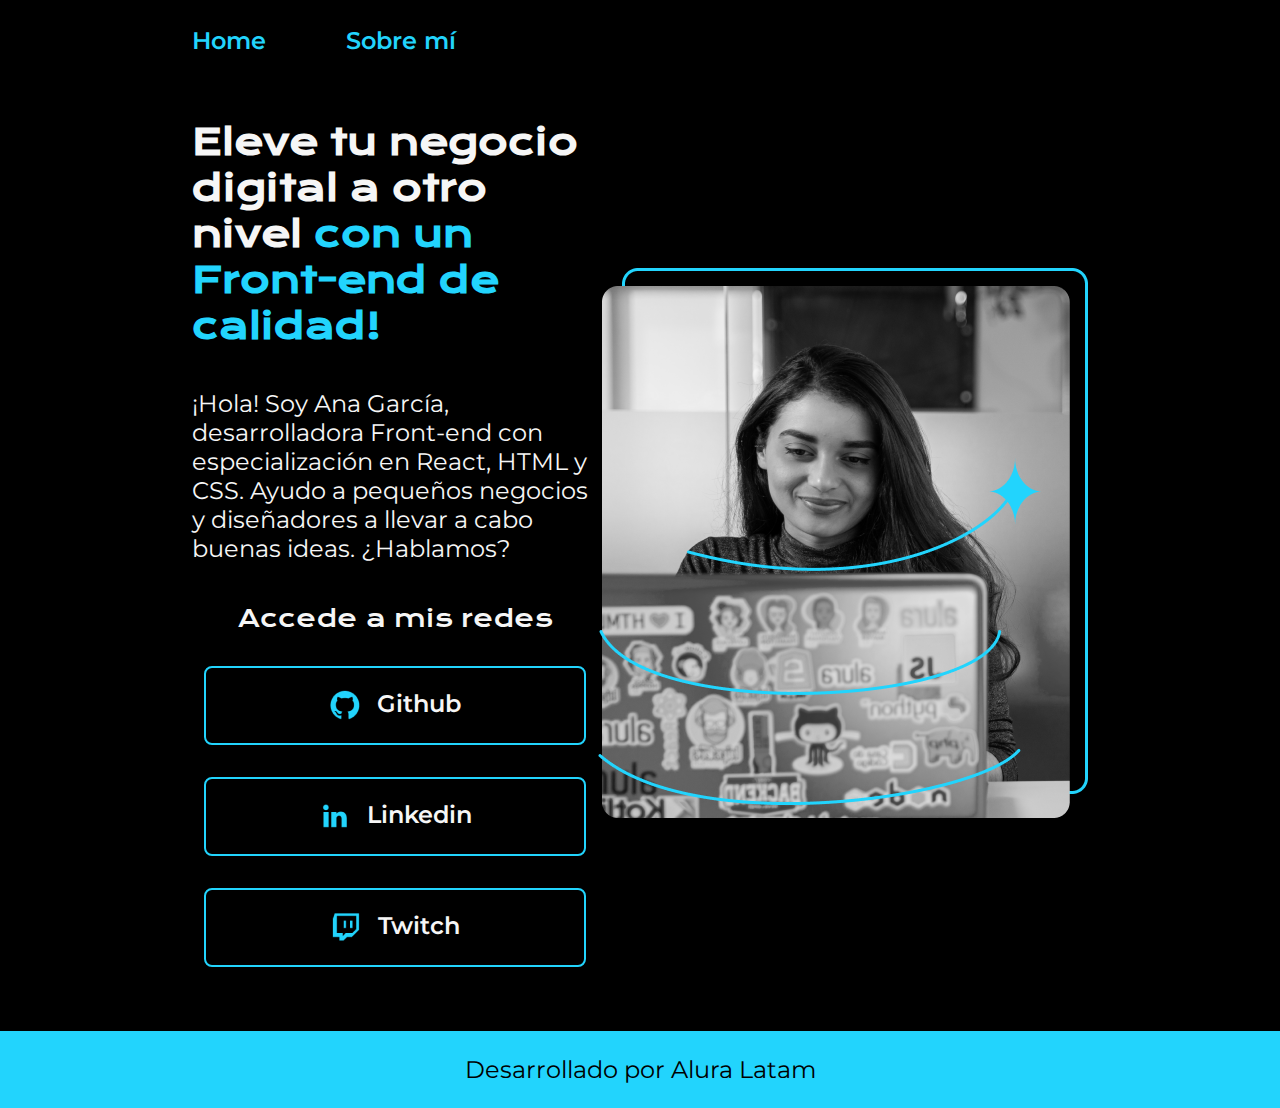
<file: index.html>
<!DOCTYPE html>
<html lang="es-mx">
<head>
    <meta charset="UTF-8"> 
    <meta http-equiv="X-UA-Compatible" content="IE=edge">
    <meta name="viewport" content="width=device-width, initial-scale=1.0">
    <title>Portafolio</title>
    <link rel="stylesheet" href="styles/style.css">

</head>
<body>
    <header class="header">
        <nav class="header__menu">
            <a class="header__menu__link" href="index.html">Home</a>
            <a class="header__menu__link" href="about.html">Sobre mí</a>
        </nav>
    </header>
    <main class="presentacion">
        <section class="presentacion__contenido">
            <h1 class="presentacion__contenido__titulo">
                Eleve tu negocio digital a otro nivel 
                <strong class="titulo-destaque">con un Front-end de calidad!
                </strong></h1>
                <p class="presentacion__contenido__texto">¡Hola! Soy Ana García, desarrolladora Front-end con
                    especialización en React, HTML y CSS. Ayudo a pequeños
                    negocios y diseñadores a llevar a cabo buenas ideas.
                    ¿Hablamos?

                </p>
                <div class="presentacion__enlaces">
                    <h2 class="presentacion__enlaces__subtitulo">Accede a mis redes</h2>
                    <a class="presentacion__enlaces__link" href="https://github.com/">
                        <img src="./assets/github.png">
                        Github
                    </a>
                    <a class="presentacion__enlaces__link" href="https://linkedin.com/in/">
                        <img src="./assets/linkedin.png">
                        Linkedin
                    </a>
                    <a class="presentacion__enlaces__link" href="https://twitch.tv/">
                        <img src="./assets/twitch.png">
                        Twitch
                    </a>
                </div>
               
        </section>
            <img src="./assets/Imagen.png" alt="Foto de Ana García desarrolando un proyecto">
    </main>
    <footer class="footer">
        <p>Desarrollado por Alura Latam</p>
    </footer>
</body>
</html>
</file>
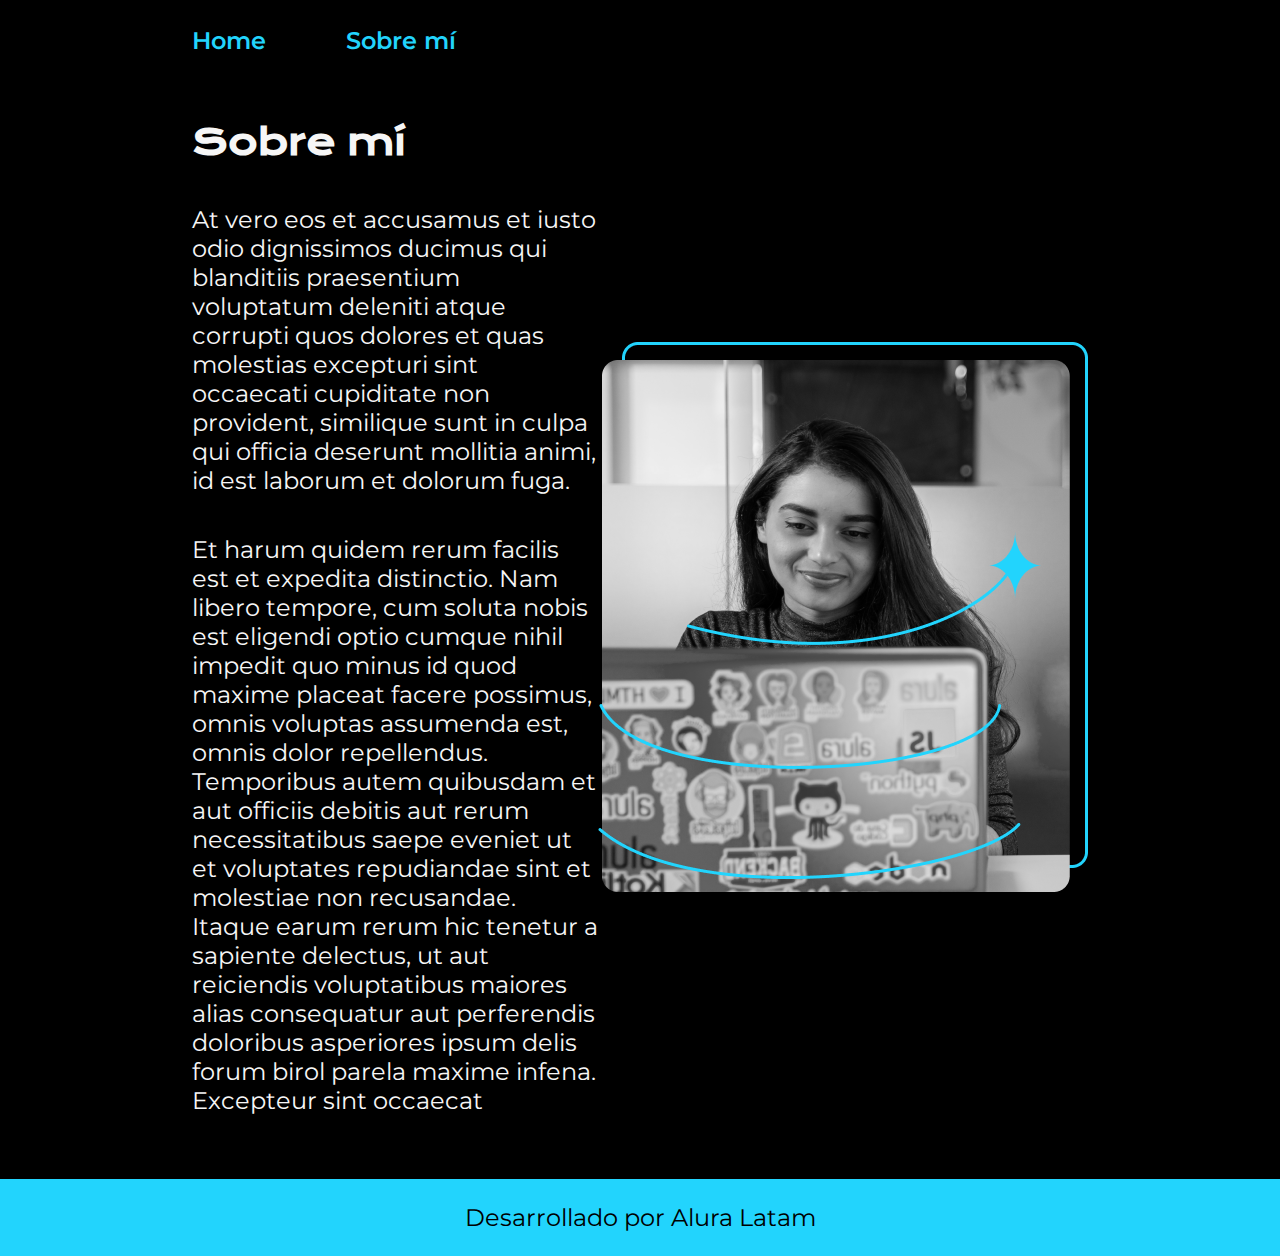
<file: about.html>
<!DOCTYPE html>
<html lang="es-mx">
<head>
    <meta charset="UTF-8">
    <meta name="viewport" content="width=device-width, initial-scale=1.0">
    <title>Portafolio</title>
    <link rel="stylesheet" href="styles/style.css">

</head>
<body>
    <header class="header">
        <nav class="header__menu">
            <a class="header__menu__link" href="index.html">Home</a>
            <a class="header__menu__link" href="about.html">Sobre mí</a>
        </nav>
    </header>
    <main class="presentacion">
        <section class="presentacion__contenido">
            <h1 class="presentacion__contenido__titulo">Sobre mí</h1>
                <p class="presentacion__contenido__texto">At vero eos et accusamus et iusto odio dignissimos ducimus qui blanditiis praesentium voluptatum deleniti
                    atque corrupti quos dolores et quas molestias excepturi sint occaecati cupiditate non provident,
                    similique sunt in culpa qui officia deserunt mollitia animi, id est laborum et dolorum fuga.

                </p>
                <p class="presentacion__contenido__texto">
                    Et harum quidem rerum facilis est et expedita distinctio. Nam libero tempore, cum soluta nobis est
                    eligendi optio cumque nihil impedit quo minus id quod maxime placeat facere possimus, omnis voluptas
                    assumenda est, omnis dolor repellendus. Temporibus autem quibusdam et aut officiis debitis aut rerum
                    necessitatibus saepe eveniet ut et voluptates repudiandae sint et molestiae non recusandae. Itaque earum
                    rerum hic tenetur a sapiente delectus, ut aut reiciendis voluptatibus maiores alias consequatur aut
                    perferendis doloribus asperiores ipsum delis forum birol parela maxime infena. Excepteur sint occaecat
                </p>
               
        </section>
            <img src="./assets/Imagen.png" alt="Foto de Ana García desarrolando un proyecto">
    </main>
    <footer class="footer">
        <p>Desarrollado por Alura Latam</p>
    </footer>
    
</body>
</html>
</file>
<file: styles/style.css>
@import url('https://fonts.googleapis.com/css2?family=Krona+One&family=Montserrat:wght@400;600&display=swap');


:root {
    --color-primario: #000000;
    --color-secundario: #F6F6F6;
    --color-terciario: #22D4FD;
    --color-hover: #272727;

    --fuente-krona: 'Krona One', sans-serif;
    --fuente-montserrat: 'Montserrat', sans-serif;
}

* {
    padding: 0;
    margin:0;
}

body{
    box-sizing: border-box;
    background-color: var(--color-primario);
    color: var(--color-secundario);
}

.header{
    padding: 2% 0% 0% 15%;
}

.header__menu{
    display: flex;
    gap: 80px;
}
.header__menu__link{
    font-family: var(--fuente-montserrat);
    font-size: 24px;
    font-weight: 600;
    color: var(--color-terciario);
    text-decoration: none;

}



.presentacion {
    padding: 5% 15%;
    display: flex;
    align-items: center;
    justify-content: space-between;
}

.presentacion__contenido{
    width: 615px;
    display: flex;
    flex-direction: column;
    gap: 40px;
}


.presentacion__contenido__titulo{
    font-size: 36px;
    font-family: var(--fuente-krona);
}

.titulo-destaque {
    color: var(--color-terciario); ;
}

.presentacion__contenido__texto{
    font-size: 24px;
    font-family: var(--fuente-montserrat);
}

.presentacion__enlaces{
    display: flex;
    flex-direction: column;
    justify-content: space-between;
    align-items: center;
    gap: 32px;
}

.presentacion__enlaces__subtitulo{
    font-family: var(--fuente-krona);
    font-weight: 400;
    font-size: 24px;
}
.presentacion__enlaces__link{
      display: flex;
      justify-content: center;
      gap: 16px;
      border: 2px solid var(--color-terciario);
      width: 378px;
      text-align: center;
      border-radius: 8px;
      font-size: 24px;
      font-weight: 600;
      padding: 21.5px 0;
      text-decoration: none;
      color: var(--color-secundario);
      font-family: var(--fuente-montserrat);
}

.presentacion__enlaces__link:hover{
    background-color: var(--color-hover);
}

.footer{
    color:var(--color-primario);
    background-color: var(--color-terciario);
    padding: 24px;
    text-align: center;
    font-family: var(--fuente-montserrat);
    font-size: 24px;
    font-weight: 400;
}
</file>
